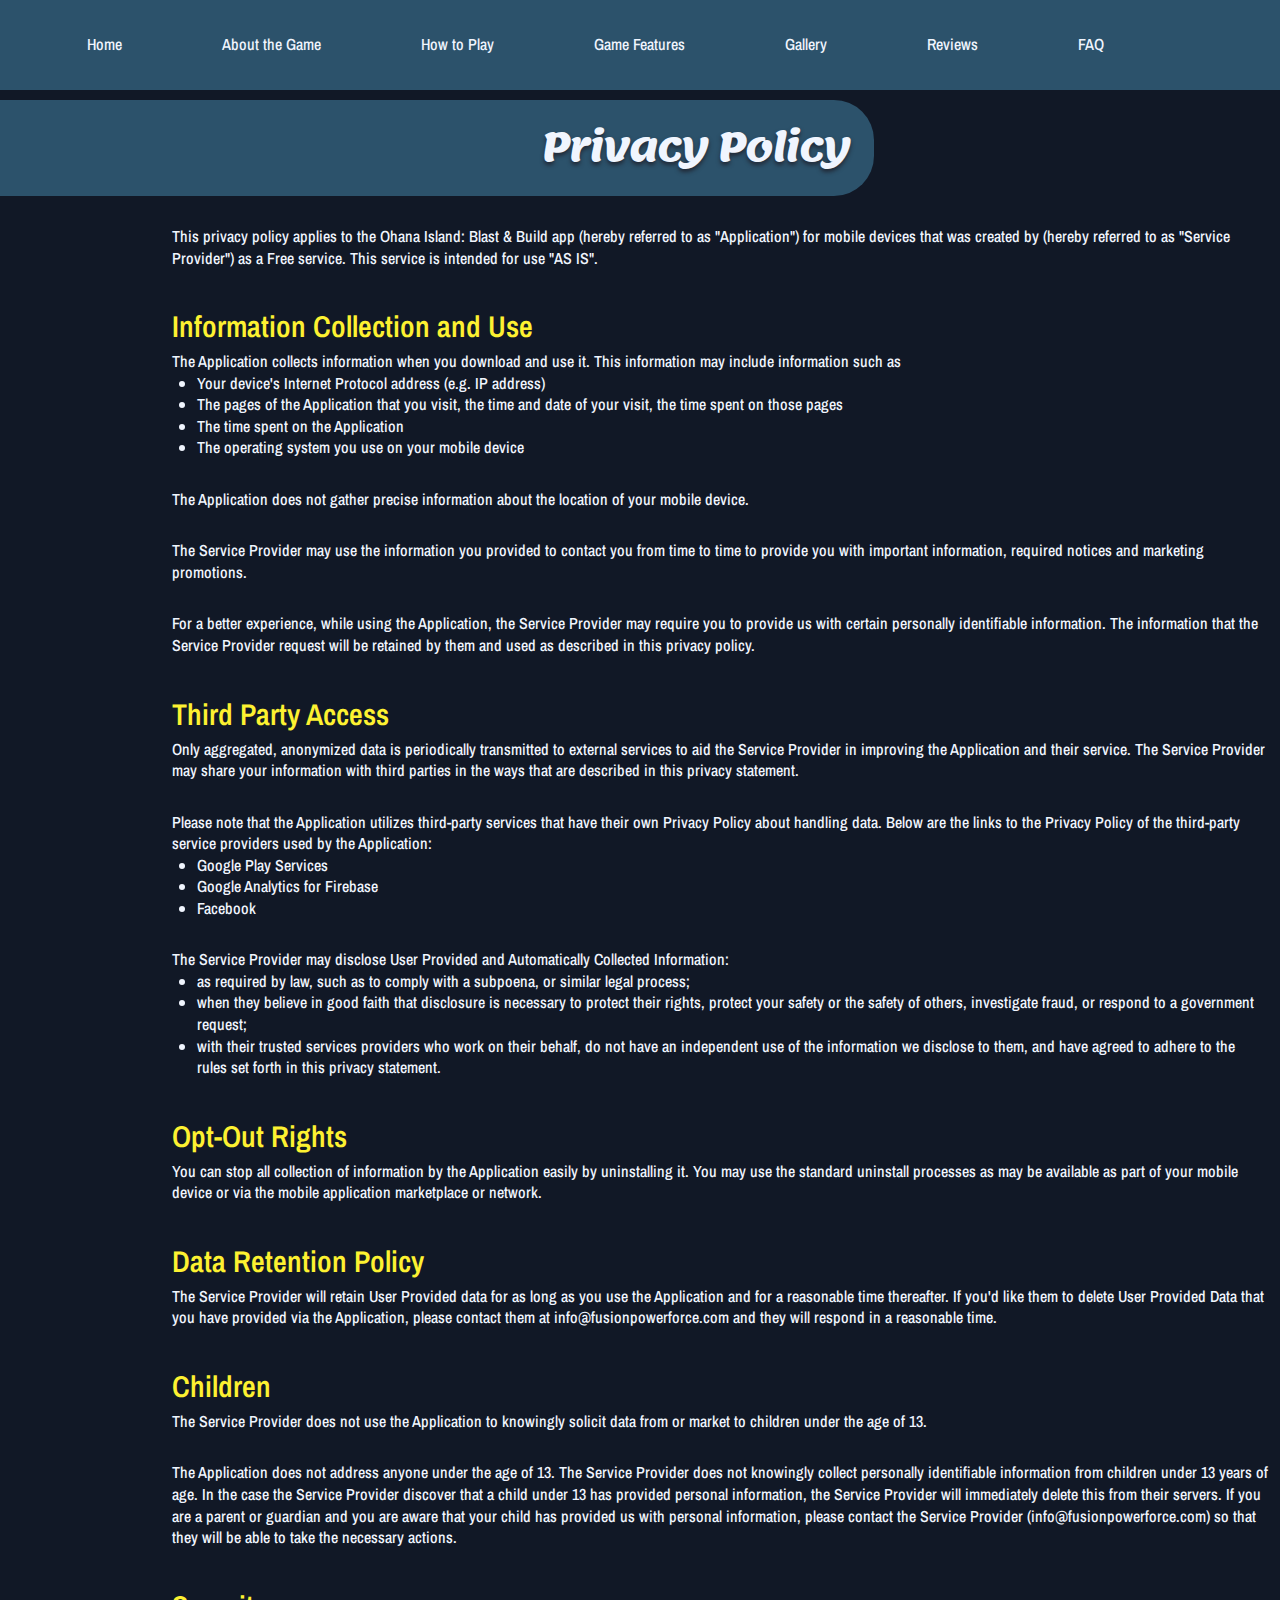
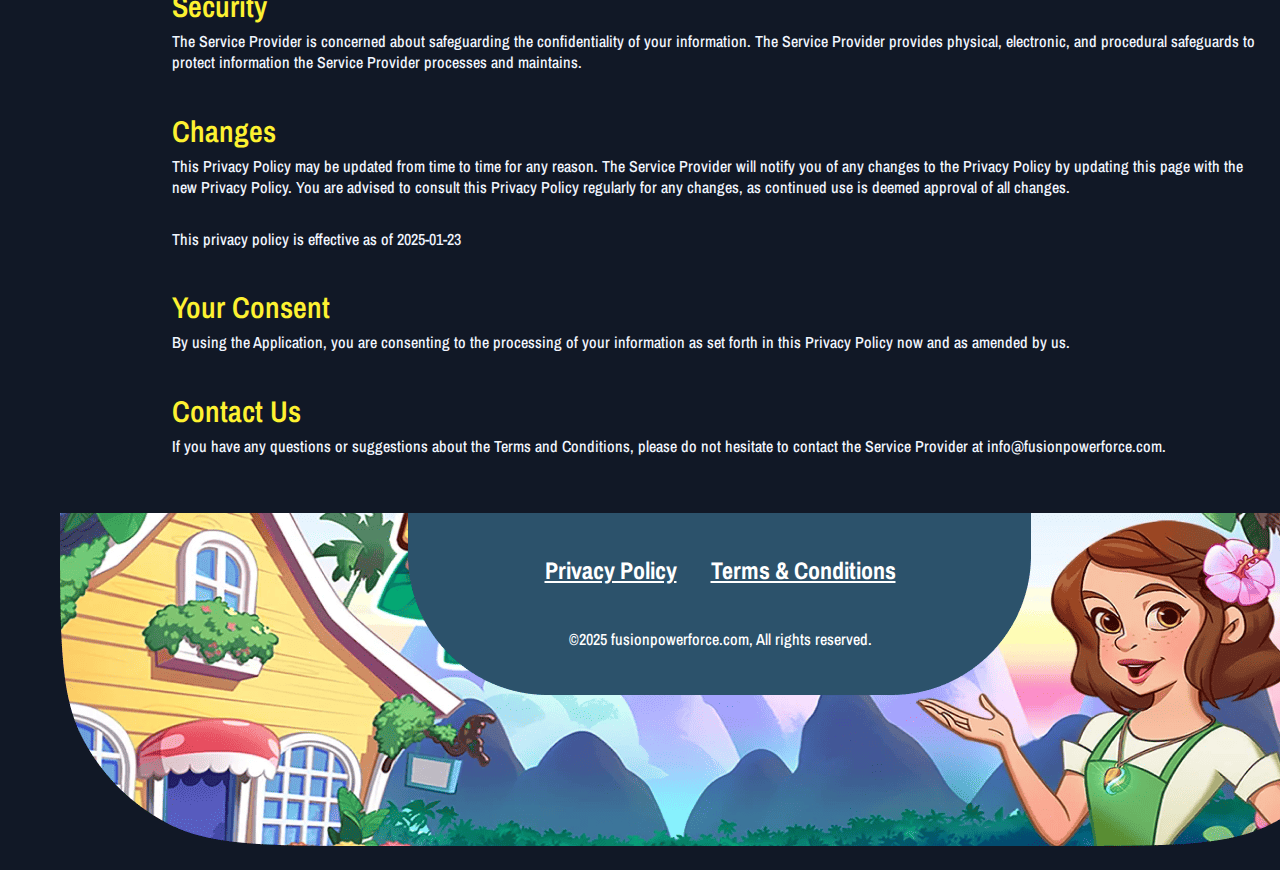
<file: policy.html>
<!DOCTYPE html>
<html lang="en">
  <head>
    <meta charset="UTF-8" />
    <meta name="viewport" content="width=device-width, initial-scale=1.0" />
    <title>Ohana Island: Blast & Build</title>
    <link rel="icon" href="image/fav_500.png" />
    <link rel="stylesheet" type="text/css" href="slick/slick.css" />
    <link rel="stylesheet" href="css/main.css" />
    <link href="https://unpkg.com/aos@2.3.1/dist/aos.css" rel="stylesheet" />
  </head>

  <body class="back">
    <header class="header">
      <div class="header__background"></div>
      <nav class="navigation">
        <ul class="navigation__list">
          <li class="navigation__item">
            <a href="/" class="navigation__link"
              ><img href="/" class="header-title navigation-img" alt=""
            /></a>
          </li>
          <li class="navigation__item">
            <a href="/" class="navigation__link">Home</a>
          </li>

          <li class="navigation__item">
            <a href="/#about" class="navigation__link">About the Game</a>
          </li>
          <li class="navigation__item">
            <a href="/#how" class="navigation__link">How to Play</a>
          </li>
          <li class="navigation__item">
            <a href="/#features" class="navigation__link">Game Features</a>
          </li>
          <li class="navigation__item">
            <a href="/#gallery" class="navigation__link">Gallery</a>
          </li>
          <li class="navigation__item">
            <a href="/#reviews" class="navigation__link">Reviews</a>
          </li>
          <li class="navigation__item">
            <a href="/#faq" class="navigation__link">FAQ</a>
          </li>

          <li class="navigation__item">
            <a href="policy.html" class="navigation__link navigation__item-desk"
              >Privacy Policy</a
            >
          </li>
          <li class="navigation__item">
            <a href="terms.html" class="navigation__link navigation__item-desk"
              >Terms & Conditions</a
            >
          </li>
        </ul>

        <div class="header__button-wrapper policy-terms-header__button-wrapper">
          <a href="/" class="policy-terms-header__icon--menu"
            ><img href="/" class="header-title" alt=""
          /></a>

          <button type="button" class="header__icon-button" data-menu-button>
            <img
              class="header__icon header__icon--menu"
              src="image/header/burger.png"
              alt=""
            />

            <img
              class="header__icon header__icon--close close"
              src="image/header/close (1).png"
              alt=""
            />
          </button>
        </div>
      </nav>
    </header>

    <main class="policy">
      <section>
        <div class="policy-terms-container">
          <p class="policy-terms-title">Privacy Policy</p>

          <p class="policy-terms-text-one">
            This privacy policy applies to the Ohana Island: Blast & Build app
            (hereby referred to as "Application") for mobile devices that was
            created by (hereby referred to as "Service Provider") as a Free
            service. This service is intended for use "AS IS".
          </p>
          <p class="policy-terms-text">Information Collection and Use</p>
          <p class="policy-terms-texts">
            The Application collects information when you download and use it.
            This information may include information such as
          </p>

          <ul class="terms-lists">
            <li>Your device's Internet Protocol address (e.g. IP address)</li>
            <li>
              The pages of the Application that you visit, the time and date of
              your visit, the time spent on those pages
            </li>
            <li>The time spent on the Application</li>
            <li>The operating system you use on your mobile device</li>
          </ul>
          <p class="policy-terms-text-one">
            The Application does not gather precise information about the
            location of your mobile device.
          </p>

          <p class="policy-terms-text-one">
            The Service Provider may use the information you provided to contact
            you from time to time to provide you with important information,
            required notices and marketing promotions.
          </p>
          <p class="policy-terms-text-one">
            For a better experience, while using the Application, the Service
            Provider may require you to provide us with certain personally
            identifiable information. The information that the Service Provider
            request will be retained by them and used as described in this
            privacy policy.
          </p>

          <p class="policy-terms-text">Third Party Access</p>

          <p class="policy-terms-texts">
            Only aggregated, anonymized data is periodically transmitted to
            external services to aid the Service Provider in improving the
            Application and their service. The Service Provider may share your
            information with third parties in the ways that are described in
            this privacy statement.
          </p>

          <p class="policy-terms-text-one">
            Please note that the Application utilizes third-party services that
            have their own Privacy Policy about handling data. Below are the
            links to the Privacy Policy of the third-party service providers
            used by the Application:
          </p>
          <ul class="terms-lists">
            <li>
              <a
                class="email-link-color"
                href="https://policies.google.com/privacy"
                target="_blank"
                rel=""
                >Google Play Services
              </a>
            </li>
            <li>
              <a
                class="email-link-color"
                href="https://firebase.google.com/support/privacy"
                target="_blank"
                rel=""
                >Google Analytics for Firebase
              </a>
            </li>
            <li>
              <a
                class="email-link-color"
                href="https://www.facebook.com/about/privacy/update/printable"
                target="_blank"
                rel=""
                >Facebook
              </a>
            </li>
          </ul>

          <p class="policy-terms-text-one">
            The Service Provider may disclose User Provided and Automatically
            Collected Information:
          </p>
          <ul class="terms-lists">
            <li>
              as required by law, such as to comply with a subpoena, or similar
              legal process;
            </li>
            <li>
              when they believe in good faith that disclosure is necessary to
              protect their rights, protect your safety or the safety of others,
              investigate fraud, or respond to a government request;
            </li>
            <li>
              with their trusted services providers who work on their behalf, do
              not have an independent use of the information we disclose to
              them, and have agreed to adhere to the rules set forth in this
              privacy statement.
            </li>
          </ul>

          <h2 class="policy-terms-text">Opt-Out Rights</h2>
          <p class="policy-terms-texts">
            You can stop all collection of information by the Application easily
            by uninstalling it. You may use the standard uninstall processes as
            may be available as part of your mobile device or via the mobile
            application marketplace or network.
          </p>

          <h2 class="policy-terms-text">Data Retention Policy</h2>
          <p class="policy-terms-texts">
            The Service Provider will retain User Provided data for as long as
            you use the Application and for a reasonable time thereafter. If
            you'd like them to delete User Provided Data that you have provided
            via the Application, please contact them at
            info@fusionpowerforce.com and they will respond in a reasonable
            time.
          </p>
          <h2 class="policy-terms-text">Children</h2>
          <p class="policy-terms-texts">
            The Service Provider does not use the Application to knowingly
            solicit data from or market to children under the age of 13.
          </p>

          <p class="policy-terms-text-one">
            The Application does not address anyone under the age of 13. The
            Service Provider does not knowingly collect personally identifiable
            information from children under 13 years of age. In the case the
            Service Provider discover that a child under 13 has provided
            personal information, the Service Provider will immediately delete
            this from their servers. If you are a parent or guardian and you are
            aware that your child has provided us with personal information,
            please contact the Service Provider (info@fusionpowerforce.com) so
            that they will be able to take the necessary actions.
          </p>
          <h2 class="policy-terms-text">Security</h2>
          <p class="policy-terms-texts">
            The Service Provider is concerned about safeguarding the
            confidentiality of your information. The Service Provider provides
            physical, electronic, and procedural safeguards to protect
            information the Service Provider processes and maintains.
          </p>
          <h2 class="policy-terms-text">Changes</h2>
          <p class="policy-terms-texts">
            This Privacy Policy may be updated from time to time for any reason.
            The Service Provider will notify you of any changes to the Privacy
            Policy by updating this page with the new Privacy Policy. You are
            advised to consult this Privacy Policy regularly for any changes, as
            continued use is deemed approval of all changes.
          </p>

          <p class="policy-terms-text-one">
            This privacy policy is effective as of 2025-01-23
          </p>
          <h2 class="policy-terms-text">Your Consent</h2>
          <p class="policy-terms-texts">
            By using the Application, you are consenting to the processing of
            your information as set forth in this Privacy Policy now and as
            amended by us.
          </p>
          <h2 class="policy-terms-text">Contact Us</h2>
          <p class="policy-terms-texts">
            If you have any questions or suggestions about the Terms and
            Conditions, please do not hesitate to contact the Service Provider
            at
            <a class="email-link" href="mailto:info@fusionpowerforce.com"
              >info@fusionpowerforce.com</a
            >.
          </p>
        </div>
      </section>
    </main>

    <footer class="footer">
      <div class="footer-container">
        <div class="footer-wrapper">
          <a class="footer-text" href="policy.html">Privacy Policy</a>
          <a class="footer-text" href="terms.html">Terms & Conditions</a>
        </div>
        <p class="footer-copyright">
          ©2025 fusionpowerforce.com, All rights reserved.
        </p>
      </div>
    </footer>
    <script src="js/mobile-menu.js"></script>
  </body>
</html>
</file>
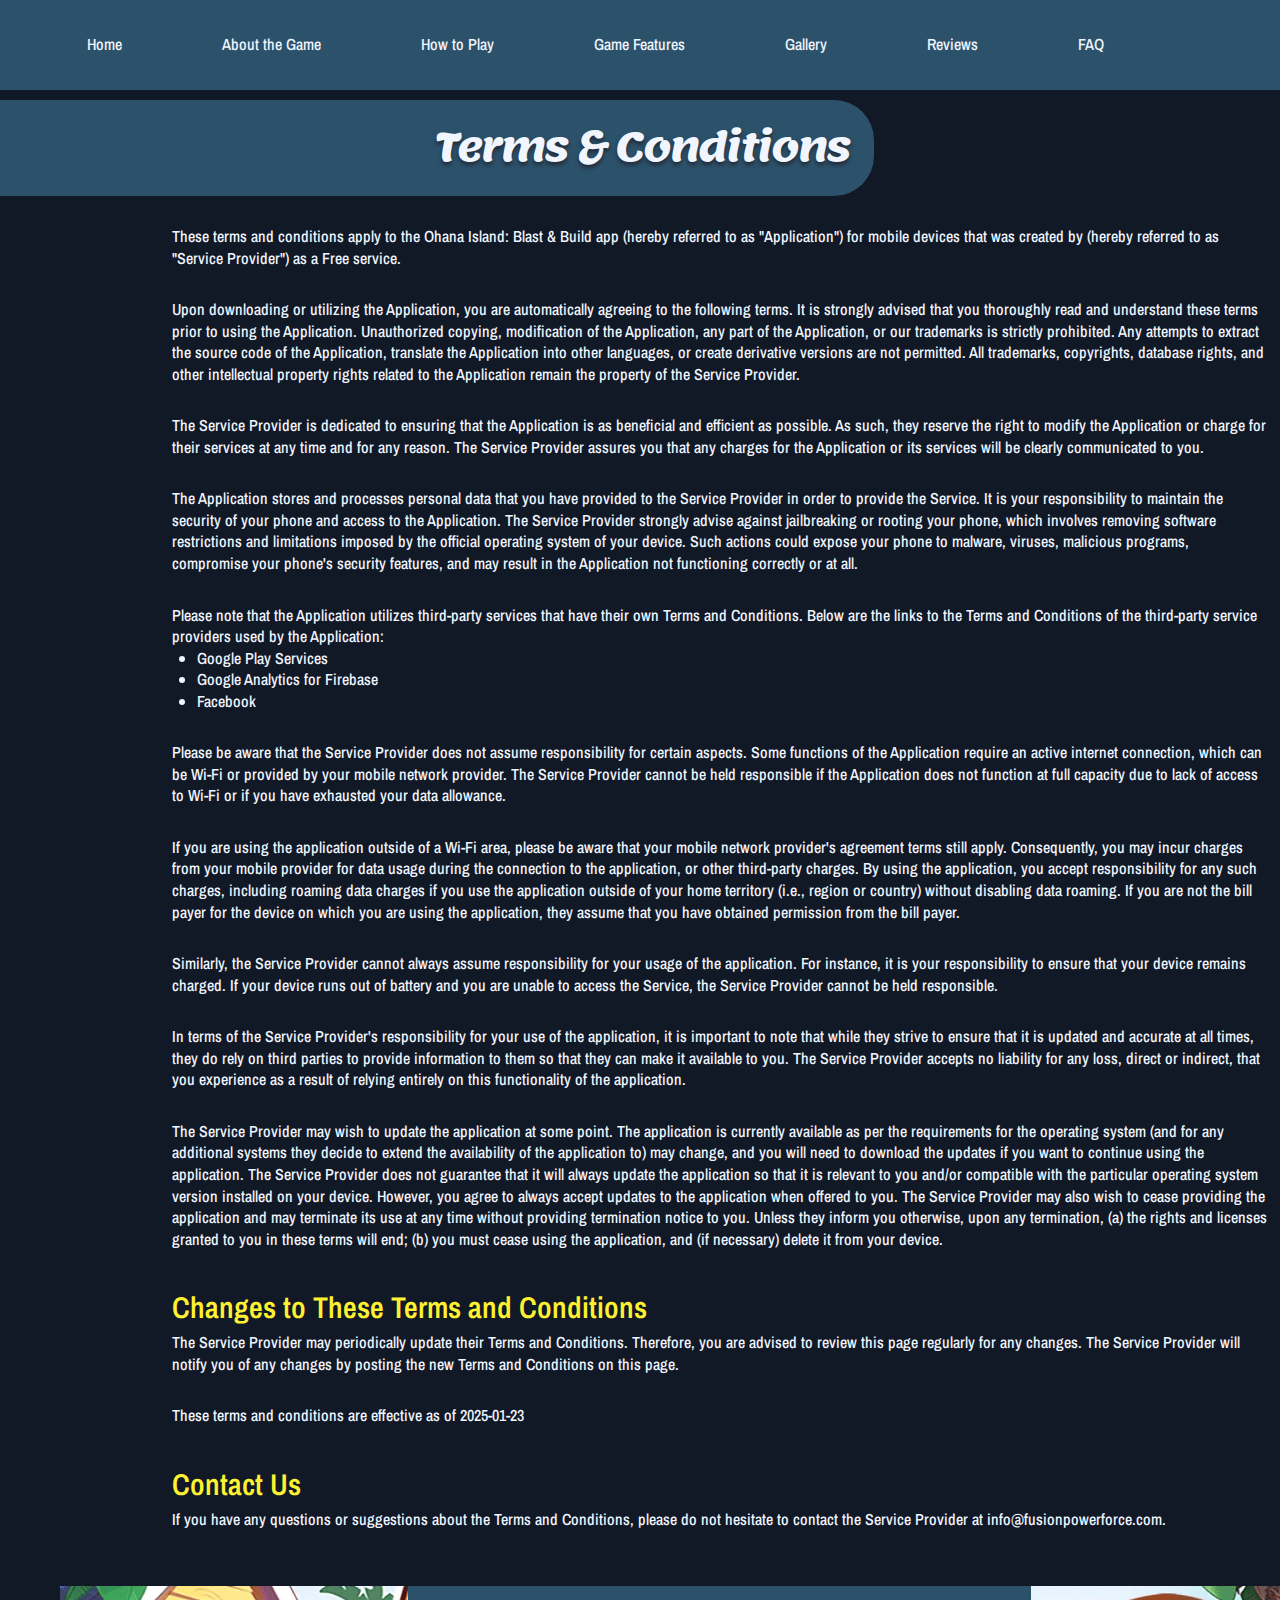
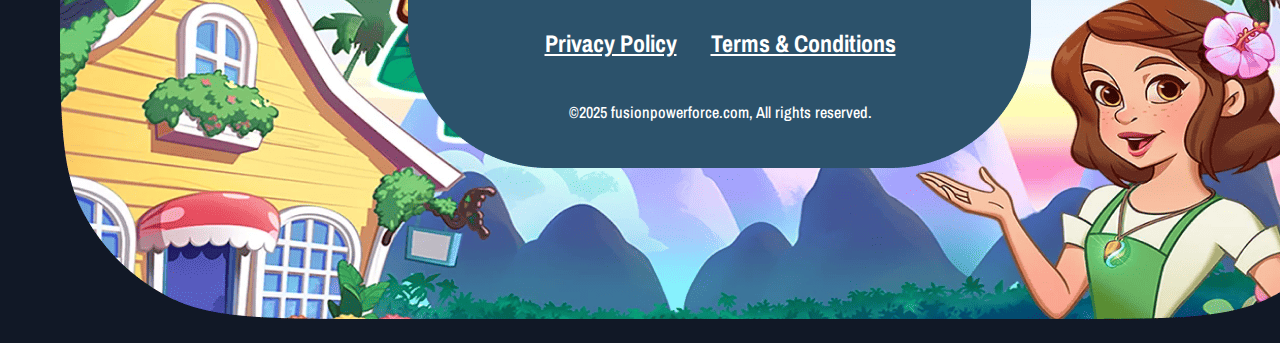
<file: terms.html>
<!DOCTYPE html>
<html lang="en">
  <head>
    <meta charset="UTF-8" />
    <meta name="viewport" content="width=device-width, initial-scale=1.0" />
    <title>Ohana Island: Blast & Build</title>
    <link rel="icon" href="image/fav_500.png" />
    <link rel="stylesheet" type="text/css" href="slick/slick.css" />
    <link rel="stylesheet" href="css/main.css" />
    <link href="https://unpkg.com/aos@2.3.1/dist/aos.css" rel="stylesheet" />
  </head>

  <body class="back">
    <header class="header">
      <div class="header__background"></div>
      <nav class="navigation">
        <ul class="navigation__list">
          <li class="navigation__item">
            <a href="/" class="navigation__link"
              ><img href="/" class="header-title navigation-img" alt=""
            /></a>
          </li>
          <li class="navigation__item">
            <a href="/" class="navigation__link">Home</a>
          </li>

          <li class="navigation__item">
            <a href="/#about" class="navigation__link">About the Game</a>
          </li>
          <li class="navigation__item">
            <a href="/#how" class="navigation__link">How to Play</a>
          </li>
          <li class="navigation__item">
            <a href="/#features" class="navigation__link">Game Features</a>
          </li>
          <li class="navigation__item">
            <a href="/#gallery" class="navigation__link">Gallery</a>
          </li>
          <li class="navigation__item">
            <a href="/#reviews" class="navigation__link">Reviews</a>
          </li>
          <li class="navigation__item">
            <a href="/#faq" class="navigation__link">FAQ</a>
          </li>

          <li class="navigation__item">
            <a href="policy.html" class="navigation__link navigation__item-desk"
              >Privacy Policy</a
            >
          </li>
          <li class="navigation__item">
            <a href="terms.html" class="navigation__link navigation__item-desk"
              >Terms & Conditions</a
            >
          </li>
        </ul>

        <div class="header__button-wrapper policy-terms-header__button-wrapper">
          <a href="/" class="policy-terms-header__icon--menu"
            ><img href="/" class="header-title" alt=""
          /></a>

          <button type="button" class="header__icon-button" data-menu-button>
            <img
              class="header__icon header__icon--menu"
              src="image/header/burger.png"
              alt=""
            />

            <img
              class="header__icon header__icon--close close"
              src="image/header/close (1).png"
              alt=""
            />
          </button>
        </div>
      </nav>
    </header>

    <main class="policy">
      <section>
        <div class="policy-terms-container">
          <h2 class="policy-terms-title">Terms & Conditions</h2>

          <p class="policy-terms-text-one">
            These terms and conditions apply to the Ohana Island: Blast & Build
            app (hereby referred to as "Application") for mobile devices that
            was created by (hereby referred to as "Service Provider") as a Free
            service.
          </p>

          <p class="policy-terms-text-one">
            Upon downloading or utilizing the Application, you are automatically
            agreeing to the following terms. It is strongly advised that you
            thoroughly read and understand these terms prior to using the
            Application. Unauthorized copying, modification of the Application,
            any part of the Application, or our trademarks is strictly
            prohibited. Any attempts to extract the source code of the
            Application, translate the Application into other languages, or
            create derivative versions are not permitted. All trademarks,
            copyrights, database rights, and other intellectual property rights
            related to the Application remain the property of the Service
            Provider.
          </p>

          <p class="policy-terms-text-one">
            The Service Provider is dedicated to ensuring that the Application
            is as beneficial and efficient as possible. As such, they reserve
            the right to modify the Application or charge for their services at
            any time and for any reason. The Service Provider assures you that
            any charges for the Application or its services will be clearly
            communicated to you.
          </p>
          <p class="policy-terms-text-one">
            The Application stores and processes personal data that you have
            provided to the Service Provider in order to provide the Service. It
            is your responsibility to maintain the security of your phone and
            access to the Application. The Service Provider strongly advise
            against jailbreaking or rooting your phone, which involves removing
            software restrictions and limitations imposed by the official
            operating system of your device. Such actions could expose your
            phone to malware, viruses, malicious programs, compromise your
            phone's security features, and may result in the Application not
            functioning correctly or at all.
          </p>
          <p class="policy-terms-text-one">
            Please note that the Application utilizes third-party services that
            have their own Terms and Conditions. Below are the links to the
            Terms and Conditions of the third-party service providers used by
            the Application:
          </p>
          <ul class="terms-lists">
            <li>
              <a
                class="email-link-color"
                href="https://policies.google.com/privacy"
                target="_blank"
                rel=""
                >Google Play Services
              </a>
            </li>
            <li>
              <a
                class="email-link-color"
                href="https://firebase.google.com/support/privacy"
                target="_blank"
                rel=""
                >Google Analytics for Firebase
              </a>
            </li>
            <li>
              <a
                class="email-link-color"
                href="https://www.facebook.com/about/privacy/update/printable"
                target="_blank"
                rel=""
                >Facebook
              </a>
            </li>
          </ul>

          <p class="policy-terms-text-one">
            Please be aware that the Service Provider does not assume
            responsibility for certain aspects. Some functions of the
            Application require an active internet connection, which can be
            Wi-Fi or provided by your mobile network provider. The Service
            Provider cannot be held responsible if the Application does not
            function at full capacity due to lack of access to Wi-Fi or if you
            have exhausted your data allowance.
          </p>

          <p class="policy-terms-text-one">
            If you are using the application outside of a Wi-Fi area, please be
            aware that your mobile network provider's agreement terms still
            apply. Consequently, you may incur charges from your mobile provider
            for data usage during the connection to the application, or other
            third-party charges. By using the application, you accept
            responsibility for any such charges, including roaming data charges
            if you use the application outside of your home territory (i.e.,
            region or country) without disabling data roaming. If you are not
            the bill payer for the device on which you are using the
            application, they assume that you have obtained permission from the
            bill payer.
          </p>

          <p class="policy-terms-text-one">
            Similarly, the Service Provider cannot always assume responsibility
            for your usage of the application. For instance, it is your
            responsibility to ensure that your device remains charged. If your
            device runs out of battery and you are unable to access the Service,
            the Service Provider cannot be held responsible.
          </p>

          <p class="policy-terms-text-one">
            In terms of the Service Provider's responsibility for your use of
            the application, it is important to note that while they strive to
            ensure that it is updated and accurate at all times, they do rely on
            third parties to provide information to them so that they can make
            it available to you. The Service Provider accepts no liability for
            any loss, direct or indirect, that you experience as a result of
            relying entirely on this functionality of the application.
          </p>

          <p class="policy-terms-text-one">
            The Service Provider may wish to update the application at some
            point. The application is currently available as per the
            requirements for the operating system (and for any additional
            systems they decide to extend the availability of the application
            to) may change, and you will need to download the updates if you
            want to continue using the application. The Service Provider does
            not guarantee that it will always update the application so that it
            is relevant to you and/or compatible with the particular operating
            system version installed on your device. However, you agree to
            always accept updates to the application when offered to you. The
            Service Provider may also wish to cease providing the application
            and may terminate its use at any time without providing termination
            notice to you. Unless they inform you otherwise, upon any
            termination, (a) the rights and licenses granted to you in these
            terms will end; (b) you must cease using the application, and (if
            necessary) delete it from your device.
          </p>
          <h2 class="policy-terms-text">
            Changes to These Terms and Conditions
          </h2>
          <p class="policy-terms-texts">
            The Service Provider may periodically update their Terms and
            Conditions. Therefore, you are advised to review this page regularly
            for any changes. The Service Provider will notify you of any changes
            by posting the new Terms and Conditions on this page.
          </p>

          <p class="policy-terms-text-one">
            These terms and conditions are effective as of 2025-01-23
          </p>
          <h2 class="policy-terms-text">Contact Us</h2>
          <p class="policy-terms-texts">
            If you have any questions or suggestions about the Terms and
            Conditions, please do not hesitate to contact the Service Provider
            at
            <a class="email-link" href="mailto:info@fusionpowerforce.com"
              >info@fusionpowerforce.com</a
            >.
          </p>
        </div>
      </section>
    </main>

    <footer class="footer">
      <div class="footer-container">
        <div class="footer-wrapper">
          <a class="footer-text" href="policy.html">Privacy Policy</a>
          <a class="footer-text" href="terms.html">Terms & Conditions</a>
        </div>
        <p class="footer-copyright">
          ©2025 fusionpowerforce.com, All rights reserved.
        </p>
      </div>
    </footer>
    <script src="js/mobile-menu.js"></script>
  </body>
</html>
</file>
<file: css/main.css>
@import url("https://fonts.googleapis.com/css2?family=Archivo+Narrow:ital,wght@0,400..700;1,400..700&family=Lemonada:wght@300..700&display=swap");

:root {
}

* {
  -webkit-box-sizing: border-box;
  box-sizing: border-box;
}

html {
  scroll-behavior: smooth;
  background: rgba(17, 24, 38, 1);
  color: rgba(240, 245, 254, 1);
}

body {
  margin: 0;
}

h1,
h2,
h3,
h4,
h5,
h6,
p {
  margin: 0;
}

ul,
ol {
  margin: 0;
  padding: 0;
  list-style: none;
}

img {
  display: block;
  height: auto;
}

.list {
  list-style: none;
}

button,
a {
  cursor: pointer;
}

.visually-hidden {
  position: absolute;
  width: 1px;
  height: 1px;
  margin: -1px;
  border: 0;
  padding: 0;

  white-space: nowrap;
  clip-path: inset(100%);
  clip: rect(0 0 0 0);
  overflow: hidden;
}

.button:hover {
  scale: 120%;
}

.header {
  position: fixed;
  width: 100%;
  z-index: 5;
  -webkit-transition: background-color 0.3s ease;
  transition: background-color 0.3s ease;
}

.header.is-open .header__background {
  left: 0;
}
.header__button-wrapper {
  margin-left: auto;
}
.header__icon {
  display: none;
}

.header__icon-button {
  display: -webkit-box;
  display: -ms-flexbox;
  display: flex;
  background-color: transparent;
  border: none;
  border-radius: 50%;
}

.header__icon--menu {
  display: block;
}

.header__icon-button.is-open .header__icon--menu {
  display: none;
}

.header__icon-button.is-open .header__icon--close {
  display: block;
}

.header {
  position: fixed;
  width: 100%;
  z-index: 5;
  background: transparent;
  display: flex;
  height: 48px;
  background: rgba(44, 82, 107, 1);
}
.header__background {
  position: absolute;
  top: 0;
  right: 0;
  bottom: 0;
  left: 100%;

  z-index: -1;
  -webkit-transition: left 0.3s ease;
  transition: left 0.3s ease;
  background: rgba(44, 82, 107, 1);
}
.header.is-open .header__background {
  left: 0;
}
.header__button-wrapper {
  margin-right: auto;
  display: flex;
  align-items: center;
  justify-content: end;
}
.policy-terms-header__button-wrapper {
  margin-right: auto;
  display: flex;
  align-items: center;
  justify-content: space-between;
}
.header__icon {
  display: none;
}
.header__icon-button {
  display: flex;
  background-color: transparent;
  border: none;
  border-radius: 50%;
}

.header__icon--menu {
  display: block;
}

.header__icon-button.is-open .header__icon--menu {
  display: none;
}

.header__icon-button.is-open .header__icon--close {
  display: block;
}

.navigation {
  display: -ms-flexbox;
  -webkit-box-orient: vertical;
  -webkit-box-direction: normal;
  -ms-flex-direction: column;
  flex-direction: column;
  -webkit-box-align: center;
  -ms-flex-align: center;
  align-items: center;
  -webkit-box-flex: 1;
  -ms-flex: 1;
  flex: 1;
  padding: 12px;
  position: relative;
}

.navigation__list {
  display: flex;
  flex-direction: column;

  align-items: center;

  top: 130px;
  position: absolute;
  top: 100%;
  right: -100%;
  width: 100%;
  height: 557px;
  -webkit-transition: 0.3s;
  transition: 0.3s;
  z-index: 999;

  padding: 0px 32px;

  border-radius: 0px 0px 20px 20px;
  gap: 28px;
  background: linear-gradient(180deg, #2c526b 0%, #111826 100%);
}
.navigation__list.is-open {
  right: 0;
}
.navigation__link {
  font-family: Archivo Narrow;
  font-size: 20px;
  font-weight: 600;
  line-height: 22px;
  text-align: left;
  text-underline-position: from-font;
  text-decoration-skip-ink: none;

  text-decoration: none;
  color: rgba(240, 245, 254, 1);
}

.header.is-open {
  background-color: transparent;
}
.navigation-img {
  display: none;
}

@media screen and (min-width: 1200px) {
  .navigation-img {
    display: flex;
  }
  .policy-terms-header__icon--menu {
    display: none;
  }

  .header {
    width: 100%;

    height: 90px;
    padding: 10px 20px 10px 30px;
    display: flex;
    align-items: center;
    justify-content: center;

    z-index: 1000;
  }
  .header__background {
  }

  .header__icon-button {
    display: none;
  }

  .navigation {
    display: flex;

    flex-direction: row;

    flex: 1;
    padding: 0;

    width: 1440px;
    margin: auto;
  }
  .navigation__list {
    background-color: transparent;
    flex-direction: row;
    display: flex;
    position: static;
    width: 1440px;
    margin: auto;

    padding-block: 0;
    flex: 1;
    gap: 100px;
    height: 0px;
    display: flex;
    justify-content: center;
    align-items: center;
    justify-content: center;
  }
  .navigation__link {
    font-family: Archivo Narrow;
    font-size: 16px;
    font-weight: 500;
    line-height: 21.55px;
    text-align: left;
    text-underline-position: from-font;
    text-decoration-skip-ink: none;

    text-decoration: none;
  }

  .header__icon-home-img {
    display: none;
  }
  .navigation__item-desk {
    display: none;
  }
}

.home {
  width: 375px;
  height: 812px;

  padding: 198px 16px 0px;
  background-repeat: no-repeat;
  background-size: cover;
  background-position: center;
  background-image: url("/image/home/1_home_mob.png");
  margin: auto;
}

.home__container-top {
  display: flex;
  flex-direction: column;
  align-items: center;
}
.home-title-one {
  width: 343px;
  height: 177px;
}
.home-title {
  font-family: Lemonada;
  font-size: 44px;
  font-weight: 700;
  line-height: 44px;
  letter-spacing: -0.05em;
  text-align: center;
  text-underline-position: from-font;
  text-decoration-skip-ink: none;
  color: rgba(32, 79, 142, 1);
  text-shadow: 1px 2px 4px rgba(65, 6, 0, 1);
}

.home-text {
  font-family: Archivo Narrow;
  font-size: 34px;
  font-weight: 700;
  line-height: 38px;
  text-align: center;
  text-underline-position: from-font;
  text-decoration-skip-ink: none;

  padding: 22px 0 27px;
  text-shadow: 1px 2px 4px rgba(65, 6, 0, 1);
}

@media screen and (min-width: 1200px) {
  .home {
    width: 1440px;
    height: 900px;

    padding: 160px 446px 0px;
    background-image: url("/image/home/1_home.png");
  }

  .home-title-one {
    width: 512px;
    height: 263px;
  }
  .home-title {
    font-family: Lemonada;
    font-size: 72px;
    font-weight: 700;
    line-height: 72px;
    letter-spacing: -0.05em;
    text-align: center;
    text-underline-position: from-font;
    text-decoration-skip-ink: none;
  }

  .home-text {
    font-family: Archivo Narrow;
    font-size: 40px;
    font-weight: 700;
    line-height: 53.88px;
    text-align: center;
    text-underline-position: from-font;
    text-decoration-skip-ink: none;

    padding: 22px 0 44px;
  }
}
.about {
  padding: 24px 16px 0px;
  margin: auto;
  width: 375px;
  height: 684px;

  background-repeat: no-repeat;
  background-size: cover;
  background-position: center;
  background-image: url("/image/about/2_about_mob.png");
}

.about-title {
  margin-left: -16px;
  width: 333px;
  height: 76px;
  padding: 8px 24px 8px 0px;
  border-radius: 0px 40px 40px 0px;
  background: rgba(44, 82, 107, 1);

  font-family: Lemonada;
  font-size: 30px;
  font-weight: 700;
  line-height: 59.94px;
  letter-spacing: -0.05em;
  text-align: right;
  text-underline-position: from-font;
  text-decoration-skip-ink: none;
}
.about-text-bold {
  color: rgba(17, 24, 38, 1);
  font-family: Archivo Narrow;
  font-size: 20px;
  font-weight: 600;
  line-height: 22px;
  text-align: center;
  text-underline-position: from-font;
  text-decoration-skip-ink: none;
  padding: 203px 0 50px;
}
.about-text {
  padding: 0 95px 0 22px;
  font-family: Archivo Narrow;
  font-size: 16px;
  font-weight: 500;
  line-height: 21.55px;
  text-align: left;
  text-underline-position: from-font;
  text-decoration-skip-ink: none;
}

@media screen and (min-width: 1200px) {
  .about {
    padding: 40px 0px 0;
    margin: auto;
    width: 1440px;
    height: 771px;
    background-image: url("/image/about/2_about.png");
  }

  .about-title {
    margin-left: px;
    width: 523px;
    height: 96px;
    font-family: Lemonada;
    font-size: 40px;
    font-weight: 700;
    line-height: 79.92px;
    letter-spacing: -0.05em;
  }
  .about-text-bold {
    font-family: Archivo Narrow;
    font-size: 24px;
    font-weight: 700;
    line-height: 26px;
    text-align: center;
    text-underline-position: from-font;
    text-decoration-skip-ink: none;
    width: 568px;
    margin: auto;

    padding: 355px 0 28px;
  }
  .about-text {
    padding: 0;
    color: rgba(17, 24, 38, 1);
    width: 726px;
    margin: auto;
    font-family: Archivo Narrow;
    font-size: 16px;
    font-weight: 500;
    line-height: 21.55px;
    text-align: center;
    text-underline-position: from-font;
    text-decoration-skip-ink: none;
  }
}
.how {
  width: 375px;

  margin: auto;
  padding: 24px 16px;
}
.how-text-one {
  background-repeat: no-repeat;
  background-size: cover;
  background-position: center;
  background-image: url("/image/how/howTo.png");
  width: 375px;
  height: 223px;
  margin-left: -16px;
  margin-top: 32px;
  margin-bottom: 12px;

  font-family: Archivo Narrow;
  font-size: 28px;
  font-weight: 600;
  line-height: 30px;
  text-align: center;
  text-underline-position: from-font;
  text-decoration-skip-ink: none;
  color: rgba(44, 82, 107, 1);
  padding: 47px 20px 0;
}
.how-list {
  margin: auto;
  display: flex;
  flex-direction: column;
  gap: 24px;
}
.how-item {
  width: 312px;
  height: 289px;
  padding: 20px 16px 20px 16px;
  background: rgba(44, 82, 107, 1);
  box-shadow: 0px 0px 12px 0px rgba(255, 255, 255, 1) inset;
  border-radius: 40px;
  margin: auto;
}
.how-img {
  margin: auto;
}
.how-text-bold {
  font-family: Archivo Narrow;
  font-size: 24px;
  font-weight: 700;
  line-height: 26px;
  text-align: center;
  text-underline-position: from-font;
  text-decoration-skip-ink: none;
}
.how-text {
  padding: 12px 0;
  font-family: Archivo Narrow;
  font-size: 16px;
  font-weight: 500;
  line-height: 21.55px;
  text-align: center;
  text-underline-position: from-font;
  text-decoration-skip-ink: none;
}

@media screen and (min-width: 1200px) {
  .how {
    width: 1440px;

    margin: auto;
    padding: 20px 0px 62px;
  }
  .how-text-one {
    background-image: url("/image/how/howTo\ \(1\).png");
    width: 599px;
    height: 220px;

    margin-left: 693px;
    margin-top: -102px;
    margin-bottom: 24px;

    font-family: Archivo Narrow;
    font-size: 30px;
    font-weight: 600;
    line-height: 34px;
    text-align: center;
    text-underline-position: from-font;
    text-decoration-skip-ink: none;

    padding: 64px 40px 0;
  }
  .how-list {
    padding: 0 60px;
    margin: auto;
    display: flex;
    flex-direction: row;
    gap: 24px;
  }
}

.reviews {
  width: 375px;

  margin: auto;
  padding: 24px 16px 0;
}

.reviews-list {
  width: auto;
  padding-top: 32px;

  margin: auto;
}
.reviews-item {
  margin: 0 5px;
  width: 280px;

  padding: 21px 16px 21px 16px;

  border-radius: 24px;

  background: rgba(29, 39, 60, 1);
  box-shadow: 0px 4px 4px 0px rgba(0, 0, 0, 0.3);

  box-shadow: 0px 0px 12px 0px rgba(44, 82, 107, 1) inset;
}
.reviews-item-top {
  display: flex;
  gap: 24px;
  align-items: center;

  height: 40px;
}
.reviews-text-bold {
  font-family: Archivo Narrow;
  font-size: 20px;
  font-weight: 600;
  line-height: 22px;
  text-align: left;
  text-underline-position: from-font;
  text-decoration-skip-ink: none;
}
.reviews-text {
  padding-top: 12px;
  font-family: Archivo Narrow;
  font-size: 16px;
  font-weight: 500;
  line-height: 21.55px;
  text-align: left;
  text-underline-position: from-font;
  text-decoration-skip-ink: none;
}
.reviews-image {
  display: none;
}
@media screen and (min-width: 1200px) {
  .reviews {
    width: 1440px;

    margin: auto;
    padding: 40px 0px;
  }
  .reviews-image {
    display: flex;
    margin-top: -130px;
    margin-left: 900px;
  }
  .reviews-list {
    width: auto;
    padding-top: 58px;
    margin: auto;
  }
  .reviews-item {
    margin: 0 15px;
    width: 392px;
  }
  .reviews-item-top {
    display: flex;
    gap: 24px;
    align-items: center;

    height: 40px;
  }
  .reviews-text-bold {
    font-family: Archivo Narrow;
    font-size: 24px;
    font-weight: 700;
    line-height: 26px;
    text-align: left;
    text-underline-position: from-font;
    text-decoration-skip-ink: none;
  }
  .reviews-text {
    padding-top: 12px;

    font-family: Archivo Narrow;
    font-size: 16px;
    font-weight: 500;
    line-height: 21.55px;
    text-align: left;
    text-underline-position: from-font;
    text-decoration-skip-ink: none;
  }
}

.faq {
  padding: 75px 16px 42px;
  margin: auto;
  width: 375px;
}
.faq-container {
  display: flex;
  flex-direction: column;
  gap: 16px;
  margin: auto;
  background: rgba(214, 209, 199, 1);
  border: 6px solid rgba(44, 82, 107, 1);
  width: 335px;
  padding: 24px;
  border-radius: 24px;
  border: 6px;
  margin-top: 26px;
}

.faq-item {
  border-radius: 16px;
  background: rgba(17, 24, 38, 1);
  padding: 17px 32px;
  width: 295px;
  height: 170px;
  display: flex;
  flex-direction: column;

  justify-content: center;
}

.faq-question {
  display: flex;
  justify-content: space-between;
  align-items: center;

  font-family: Archivo Narrow;
  font-size: 20px;
  font-weight: 600;
  line-height: 22px;
  text-align: left;
  text-underline-position: from-font;
  text-decoration-skip-ink: none;
}

.toggle-button {
  background: none;
  border: none;

  cursor: pointer;
}

.faq-answer {
  display: none;
  padding-top: 16px;

  font-family: Archivo Narrow;
  font-size: 16px;
  font-weight: 500;
  line-height: 21.55px;
  text-align: left;
  text-underline-position: from-font;
  text-decoration-skip-ink: none;
}
.faq-img {
  display: none;
}
@media screen and (min-width: 1200px) {
  .faq {
    padding: 22px 80px 56px 0;
    margin: auto;
    width: 1440px;
  }
  .faq-div {
    display: flex;
    align-items: center;
  }
  .faq-img {
    display: flex;
  }
  .faq-container {
    display: flex;
    flex-direction: row;
    flex-wrap: wrap;
    gap: 21px;
    margin: 0;
    align-items: center;
    justify-content: center;
    width: 937px;
    padding: 25px;
    border-radius: 40px;

    margin-top: 0px;
  }

  .faq-item {
    width: 400px;
    height: 172px;
    display: flex;
    flex-direction: column;

    justify-content: center;
  }

  .faq-question {
    display: flex;
    justify-content: space-between;
    align-items: center;

    font-family: Archivo Narrow;
    font-size: 24px;
    font-weight: 700;
    line-height: 26px;
    text-align: left;
    text-underline-position: from-font;
    text-decoration-skip-ink: none;
  }

  .faq-answer {
    display: none;
    padding-top: 16px;

    font-family: Archivo Narrow;
    font-size: 16px;
    font-weight: 500;
    line-height: 21.55px;
    text-align: left;
    text-underline-position: from-font;
    text-decoration-skip-ink: none;
  }
}
.gallery {
  width: 375px;
  height: 445px;

  margin: auto;
  padding: 0px 16px 0px;
  background-repeat: no-repeat;
  background-size: cover;
  background-position: center;
  background-image: url("/image/gallery/5_Gallery_mob.png");
}

.gallery__list {
  width: auto;
  padding-top: 100px;
  padding-bottom: 20px;
  margin: auto;
}
.gallery__item {
  width: 317px;
  height: 156px;

  overflow: hidden;
  position: relative;
  margin: 0 4px;
}

.gallery__image {
  width: 100%;
  height: 100%;
  object-fit: cover;
  object-position: center;
}

@media screen and (min-width: 1200px) {
  .gallery {
    width: 1440px;
    height: 602px;
    background-image: url("/image/gallery/5_Gallery.png");
    margin: auto;
    padding: 40px 0 0;
  }

  .gallery__item {
    width: 580px;
    height: 286px;
    margin: 0 10px;
    overflow: hidden;
    position: relative;
  }

  .gallery__list {
    width: auto;
    padding: 44px 0 40px;
  }
}
.features {
  width: 375px;
  height: 1090px;
  margin: auto;
  padding: 24px 16px 0px;
  background-repeat: no-repeat;
  background-size: cover;
  background-position: center;
  background-image: url("/image/features/4_gameFeatures_mob.png");
}
.features-text-bold {
  color: rgba(17, 24, 38, 1);
  font-family: Archivo Narrow;
  font-size: 28px;
  font-weight: 600;
  line-height: 30px;
  text-align: center;
  text-underline-position: from-font;
  text-decoration-skip-ink: none;
  width: 343px;
  height: 140px;
  padding: 10px;
  border-radius: 40px;
  box-shadow: 0px 0px 4px 0px rgba(33, 40, 53, 1) inset;
  background: rgba(209, 157, 64, 1);
  margin: 212px auto 20px;
}
.features-list {
  margin: auto;
  display: flex;
  flex-direction: column;
  gap: 12px;
}
.features-item {
  width: 343px;
  padding: 12px 24px 12px 24px;
  border-radius: 24px;
  box-shadow: 0px 0px 4px 0px rgba(255, 255, 255, 1) inset;
  background: rgba(17, 24, 38, 1);
  display: flex;
  align-items: center;
  gap: 10px;
}

.features-text {
  font-family: Archivo Narrow;
  font-size: 20px;
  font-weight: 600;
  line-height: 22px;
  text-align: left;
  text-underline-position: from-font;
  text-decoration-skip-ink: none;
}

@media screen and (min-width: 1200px) {
  .features {
    width: 1440px;
    height: 854px;
    margin: auto;
    padding: 40px 0px 0px;

    background-image: url("/image/features/4_gameFeatures.png");
  }
  .features-text-bold {
    font-family: Archivo Narrow;
    font-size: 30px;
    font-weight: 600;
    line-height: 34px;
    text-align: center;
    text-underline-position: from-font;
    text-decoration-skip-ink: none;

    width: 551px;
    height: 122px;

    margin: 32px auto 24px;
  }
  .features-list {
    margin: auto;
    display: flex;
    flex-direction: column;
    gap: 16px;
    padding: 0 100px;
  }
  .features-item {
    width: fit-content;
    padding: 24px;

    display: flex;
    align-items: center;
    justify-content: end;
    gap: 10px;
    margin-left: auto;
  }

  .features-text {
    font-family: Archivo Narrow;
    font-size: 24px;
    font-weight: 700;
    line-height: 26px;
    text-align: left;
    text-underline-position: from-font;
    text-decoration-skip-ink: none;
  }
}
.footer {
  background-repeat: no-repeat;
  background-size: cover;
  background-position: center;
  background-image: url("/image/footer/8_footer_mob.png");
  width: 375px;
  height: 176px;
  margin: auto;

  color: #ffffff;
  padding: 40px 16px;
}
.footer-container {
  display: flex;
  flex-direction: column;
  justify-content: center;
  align-items: center;
  gap: 32px;
}

.footer-wrapper {
  display: flex;
  flex-direction: row;

  align-items: center;

  gap: 16px;
}
.footer-text {
  font-family: Archivo Narrow;
  font-size: 16px;
  font-weight: 500;
  line-height: 21.55px;
  text-align: left;
  text-decoration-line: underline;
  text-decoration-style: solid;
  text-underline-position: from-font;
  text-decoration-skip-ink: auto;

  color: #ffffff;
}

.footer-copyright {
  font-family: Archivo Narrow;
  font-size: 16px;
  font-weight: 500;
  line-height: 21.55px;
  text-align: left;
  text-underline-position: from-font;
  text-decoration-skip-ink: none;
}

@media screen and (min-width: 1200px) {
  .footer {
    padding: 44px 199px;
    width: 1440px;
    height: 357px;

    background-image: url("/image/footer/8_footer.png");
  }
  .footer-container {
    gap: 46px;
  }

  .footer-wrapper {
    gap: 34px;
  }
  .footer-text {
    font-family: Archivo Narrow;
    font-size: 24px;
    font-weight: 700;
    line-height: 26px;
    text-align: left;
    text-decoration-line: underline;
    text-decoration-style: solid;
    text-underline-position: from-font;
    text-decoration-skip-ink: auto;
  }

  .footer-copyright {
    font-family: Archivo Narrow;
    font-size: 16px;
    font-weight: 500;
    line-height: 21.55px;
    text-align: left;
    text-underline-position: from-font;
    text-decoration-skip-ink: none;
  }
}
.policy-terms-container {
  padding: 76px 16px 40px;
  width: 375px;
  margin: auto;
}
.policy-terms-title {
  font-family: Lemonada;
  font-size: 30px;
  font-weight: 700;
  line-height: 59.94px;
  letter-spacing: -0.05em;
  text-align: right;
  text-underline-position: from-font;
  text-decoration-skip-ink: none;
  text-shadow: 0px 3px 4px rgba(33, 40, 53, 1);
  width: 359px;
  height: 76px;
  margin-left: -16px;
  padding: 8px 24px 8px 0px;
  border-radius: 0px 40px 40px 0px;
  background: rgba(44, 82, 107, 1);
}

.policy-terms-text {
  font-family: Archivo Narrow;
  font-size: 28px;
  font-weight: 600;
  line-height: 30px;
  text-align: left;
  text-underline-position: from-font;
  text-decoration-skip-ink: none;
  color: rgba(253, 241, 49, 1);
  padding-top: 20px;
}
.policy-terms-texts {
  font-family: Archivo Narrow;
  font-size: 16px;
  font-weight: 500;
  line-height: 21.55px;
  text-align: left;
  text-underline-position: from-font;
  text-decoration-skip-ink: none;

  padding-top: 8px;
}
.policy-terms-text-one {
  font-family: Archivo Narrow;
  font-size: 16px;
  font-weight: 500;
  line-height: 21.55px;
  text-align: left;
  text-underline-position: from-font;
  text-decoration-skip-ink: none;
  padding-top: 20px;
}

.terms-list {
  list-style-type: disc;

  padding: 20px 0 20px 25px;
  font-family: Archivo Narrow;
  font-size: 16px;
  font-weight: 500;
  line-height: 21.55px;
  text-align: left;
  text-underline-position: from-font;
  text-decoration-skip-ink: none;

  display: flex;
  flex-direction: column;
}

.terms-lists {
  list-style-type: disc;

  padding-left: 25px;
  font-family: Archivo Narrow;
  font-size: 16px;
  font-weight: 500;
  line-height: 21.55px;
  text-align: left;
  text-underline-position: from-font;
  text-decoration-skip-ink: none;
}
.email-link {
  color: inherit;
  text-decoration: none;
}
.email-link-color {
  color: inherit;
  text-decoration: none;
}
@media screen and (min-width: 1200px) {
  .policy-terms-container {
    padding: 100px 172px 56px;
    width: 1440px;
  }
  .policy-terms-title {
    font-family: Lemonada;
    font-size: 40px;
    font-weight: 700;
    line-height: 79.92px;
    letter-spacing: -0.05em;
    text-align: right;
    text-underline-position: from-font;
    text-decoration-skip-ink: none;
    width: 874px;
    height: 96px;
    margin-left: -172px;
  }

  .policy-terms-text {
    font-family: Archivo Narrow;
    font-size: 30px;
    font-weight: 600;
    line-height: 34px;
    text-align: left;
    text-underline-position: from-font;
    text-decoration-skip-ink: none;

    padding-top: 40px;
  }
  .policy-terms-texts {
    font-family: Archivo Narrow;
    font-size: 16px;
    font-weight: 500;
    line-height: 21.55px;
    text-align: left;
    text-underline-position: from-font;
    text-decoration-skip-ink: none;
  }
  .policy-terms-text-one {
    font-family: Archivo Narrow;
    font-size: 16px;
    font-weight: 500;
    line-height: 21.55px;
    text-align: left;
    text-underline-position: from-font;
    text-decoration-skip-ink: none;
    padding-top: 30px;
  }

  .terms-list {
    list-style-type: disc;

    padding: 20px 0 20px 25px;
    font-family: Archivo Narrow;
    font-size: 16px;
    font-weight: 500;
    line-height: 21.55px;
    text-align: left;
    text-underline-position: from-font;
    text-decoration-skip-ink: none;

    display: flex;
    flex-direction: column;
  }

  .terms-lists {
    list-style-type: disc;

    font-family: Archivo Narrow;
    font-size: 16px;
    font-weight: 500;
    line-height: 21.55px;
    text-align: left;
    text-underline-position: from-font;
    text-decoration-skip-ink: none;
  }
}
</file>
